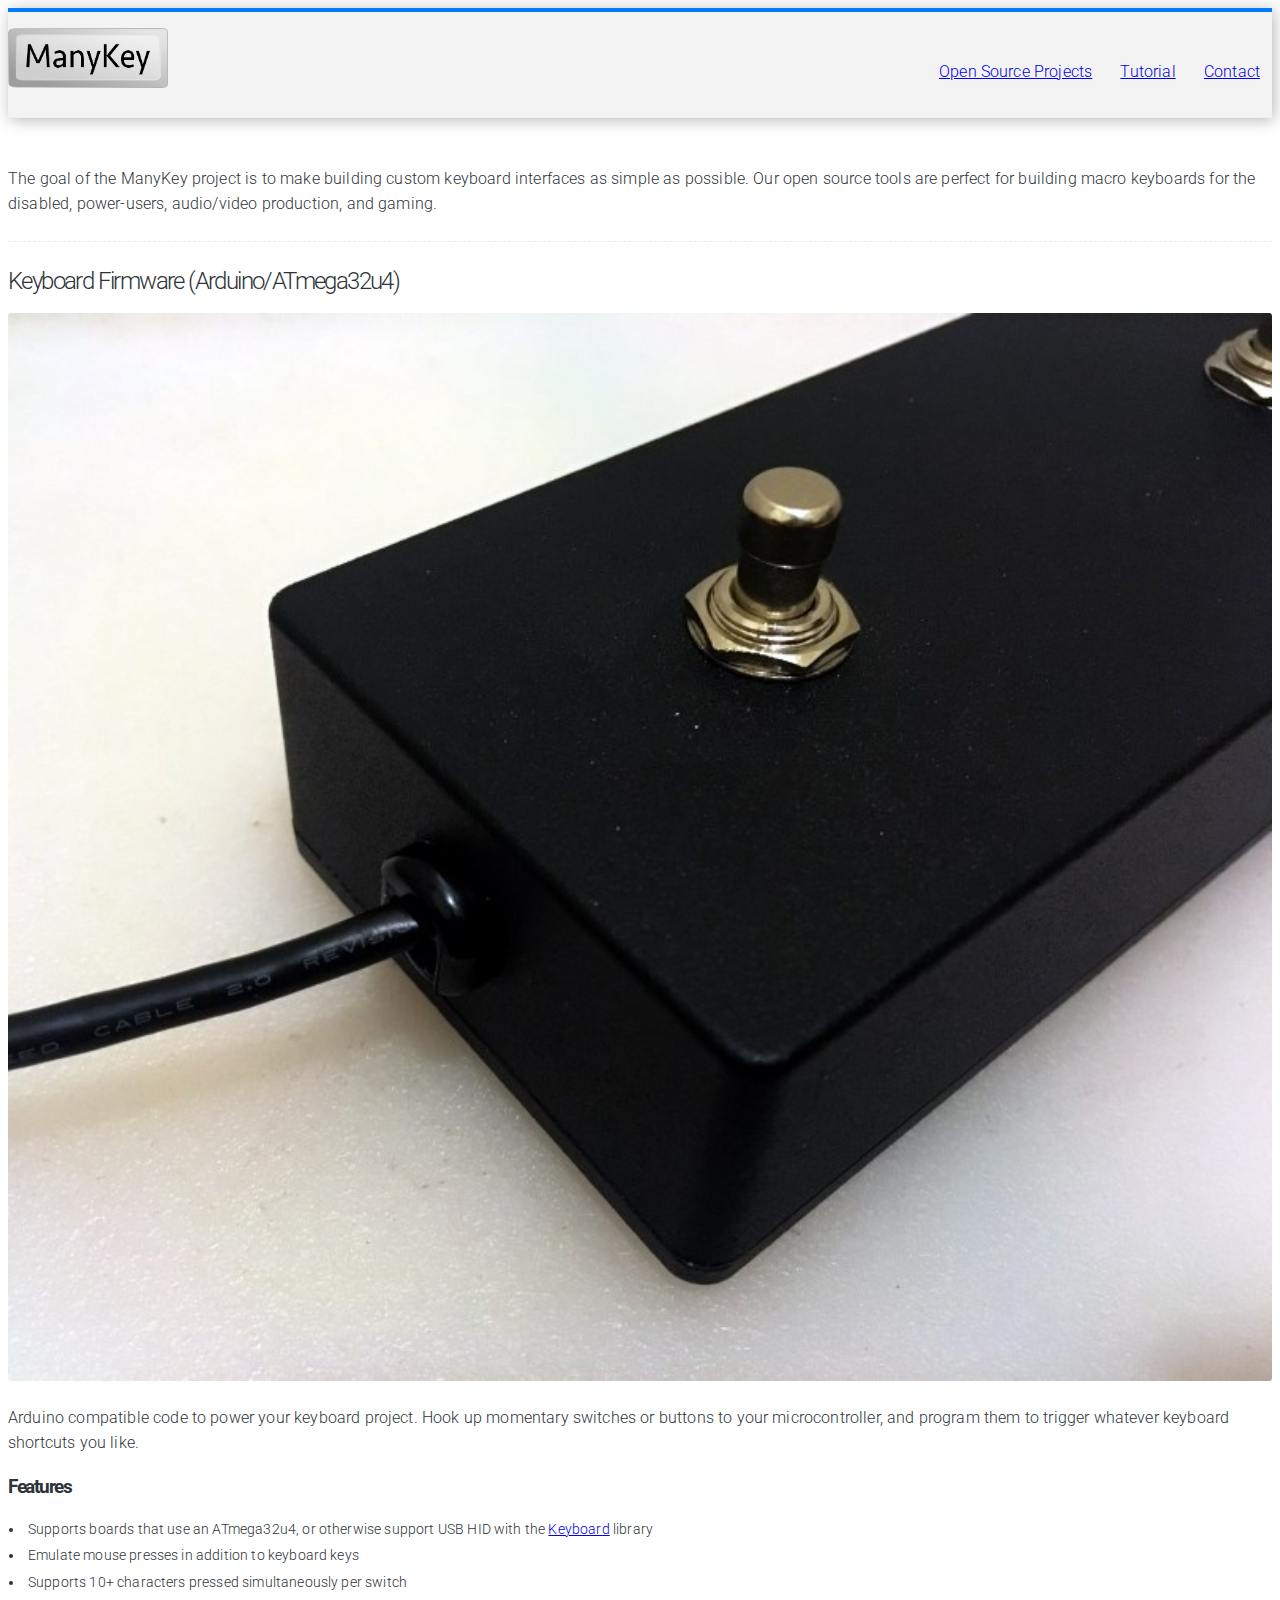
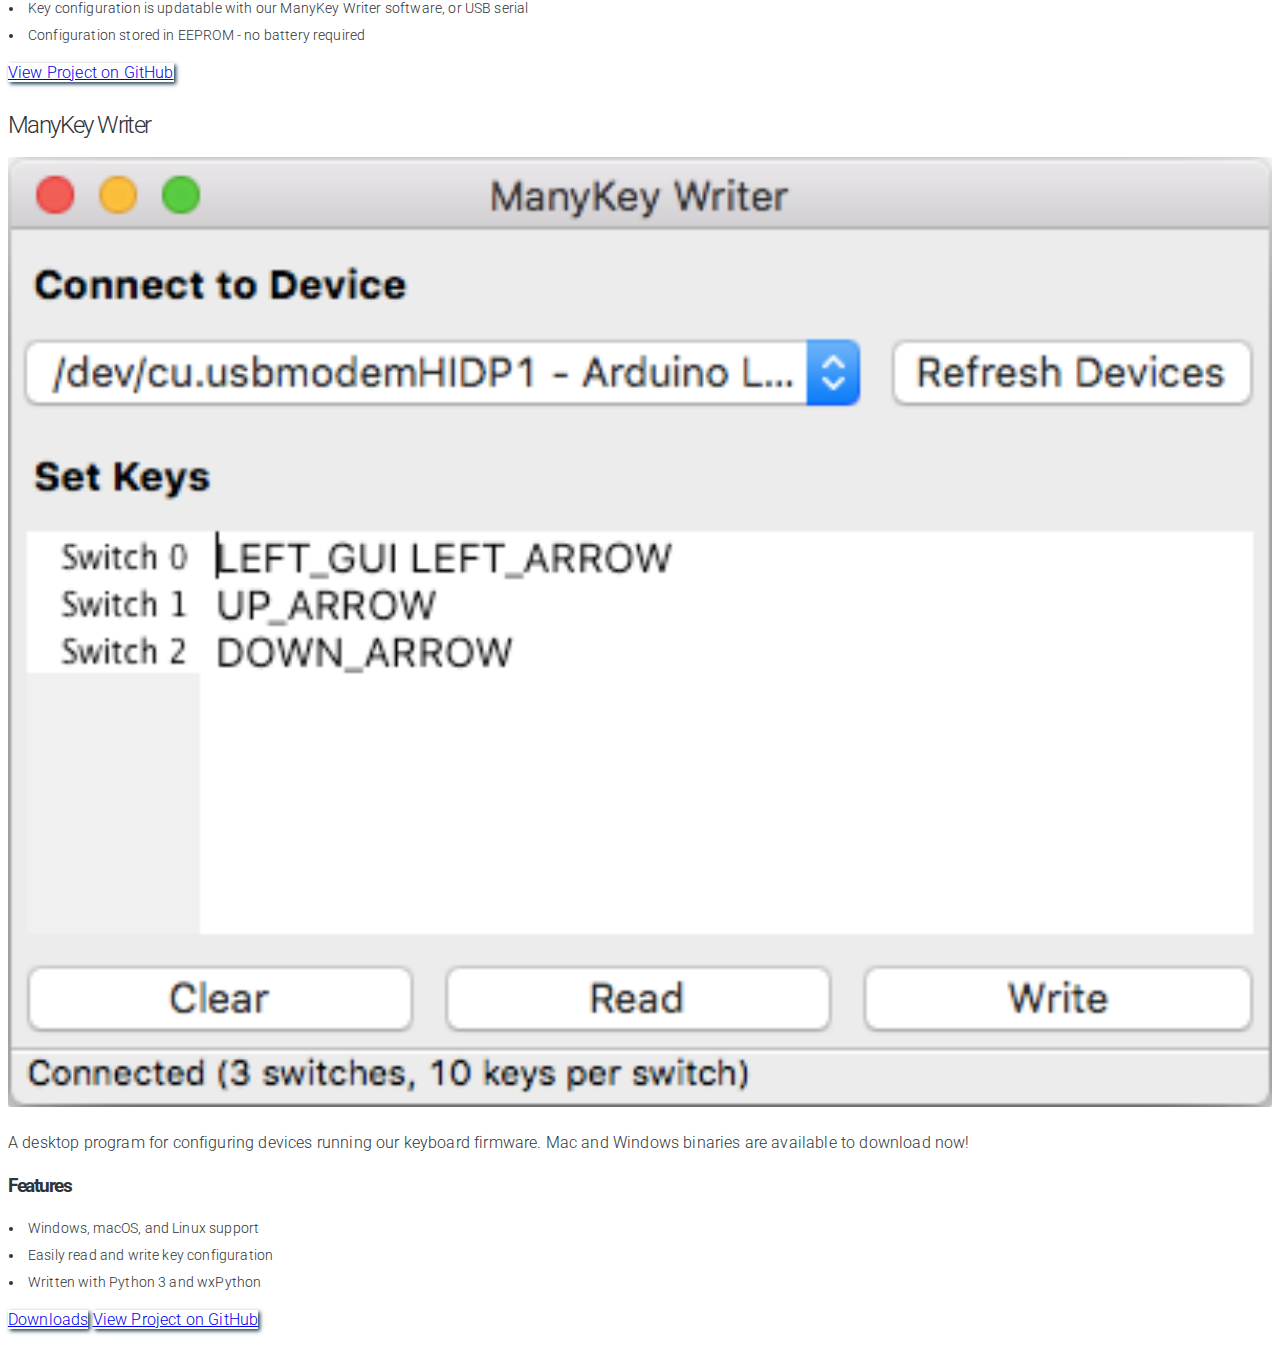
<file: index.html>
<!DOCTYPE html>
<html lang="en">
  <head>
    <meta charset="utf-8" />
    <meta name="viewport" content="width=device-width, initial-scale=1, shrink-to-fit=no">
    <title>ManyKey.org - Open source tools for custom keyboard interfaces</title>
    <link rel="stylesheet" href="https://maxcdn.bootstrapcdn.com/bootstrap/4.0.0-beta/css/bootstrap.min.css" integrity="sha384-/Y6pD6FV/Vv2HJnA6t+vslU6fwYXjCFtcEpHbNJ0lyAFsXTsjBbfaDjzALeQsN6M" crossorigin="anonymous">
    <link rel="stylesheet" href="https://fonts.googleapis.com/css?family=Roboto:300,300italic,700,700italic">
    <link rel="stylesheet" href="css/styles.css">
    <link rel="icon" href="img/favbold.png">
    <link rel="apple-touch-icon-precomposed" href="img/manykeysquare.png">
  </head>
  <body>
    <header>
      <div class="container">
        <div class="row" style="margin-bottom: 0;">
          <div class="col-xs-12 col-md-4">
            <h1><a href="https://www.manykey.org"><img src="img/manykeylogo.png" alt="ManyKey.org Logo" title="ManyKey.org" width="160px"/></a></h1>
          </div>
          <div class="col-xs-12 col-md-8 bottom-align-text">
            <a class="btn btn-link btn-sm disabled" title="Open Source Projects" href="index.html">Open Source Projects</a>
            <a class="btn btn-link btn-sm" title="Tutorials" href="tutorial.html">Tutorial</a>
            <script language="JavaScript"><!-- 
            epIdCHKCCnjeFuEWgUbGwzxUdXEboSmyC="&#101;&#112;&#98;a&#114;&#103;&#101;r"
            TSoHSFOfpaKNybVdfTJo="&#64;"
            nUa="&#103;&#109;a&#105;&#108;.&#99;&#111;m"
            FmjuxQOrNDOVb="&#67;&#111;&#110;&#116;a&#99;&#116;"
            iYUJZRdTikiXnNvHGdZCIJvqcCKQGOTBY="&#67;&#111;&#110;&#116;a&#99;&#116;"
            document.write("<a class='btn btn-link btn-sm' href='mailto:"+epIdCHKCCnjeFuEWgUbGwzxUdXEboSmyC+""+TSoHSFOfpaKNybVdfTJo+""+nUa+"' title='"+iYUJZRdTikiXnNvHGdZCIJvqcCKQGOTBY+"'>"+FmjuxQOrNDOVb+"<\/a>")
            // --></script>
          </div>
        </div>
      </div>
    </header>

    <div class="container" id="main-content">
      <p class='intro'>
        The goal of the ManyKey project is to make building custom keyboard interfaces as simple as possible. Our open source tools are perfect for building macro keyboards for the disabled, power-users, audio/video production, and gaming. 
      </p>
      <h2> Keyboard Firmware (Arduino/ATmega32u4) </h2>
      <div class="row">
        <div class="col-xs-12 col-md-4">
          <img width="100%" class="feature-image" src="img/tutorial/finished_cable.jpg" alt="a photo of an arduino"/>
        </div>
        <div class="col-xs-12 col-md-8">
          <p>
            Arduino compatible code to power your keyboard project. Hook up momentary switches or buttons to your microcontroller, and program them to trigger whatever keyboard shortcuts you like.
          </p>
          <h3>Features</h3>
          <ul>
            <li> Supports boards that use an ATmega32u4, or otherwise support USB HID with the <a href="https://www.arduino.cc/en/Reference/MouseKeyboard">Keyboard</a> library</li>
            <li> Emulate mouse presses in addition to keyboard keys </li>
            <li> Supports 10+ characters pressed simultaneously per switch </li>
            <li> Key configuration is updatable with our ManyKey Writer software, or USB serial </li>
            <li> Configuration stored in EEPROM - no battery required </li>
          </ul>
          <a class="btn btn-outline-primary" href="https://github.com/ManyKeyOrg/manykey_firmware_arduino">View Project on GitHub</a>
        </div>
      </div>

      <h2> ManyKey Writer </h2>
      <div class="row">
        <div class="col-xs-12 col-md-4">
          <img width="100%" class="feature-image" src="img/writer_ss.png" alt="a screenshot of the manykey writer tool"/>
        </div>
        <div class="col-xs-12 col-md-8">
          <p>
            A desktop program for configuring devices running our keyboard firmware. Mac and Windows binaries are available to download now!
          </p>
          <h3>Features</h3>
          <ul>
            <li> Windows, macOS, and Linux support</li>
            <li> Easily read and write key configuration</li>
            <li> Written with Python 3 and wxPython </li>
          </ul>
          <div class='actions'>
            <a class="btn btn-outline-primary" href="https://github.com/ManyKeyOrg/manykey_writer/releases">Downloads</a>
            <a class="btn btn-outline-primary" href="https://github.com/ManyKeyOrg/manykey_writer">View Project on GitHub</a>
          </div>
        </div>
      </div>
    </div>


  </body>
</html>
</file>
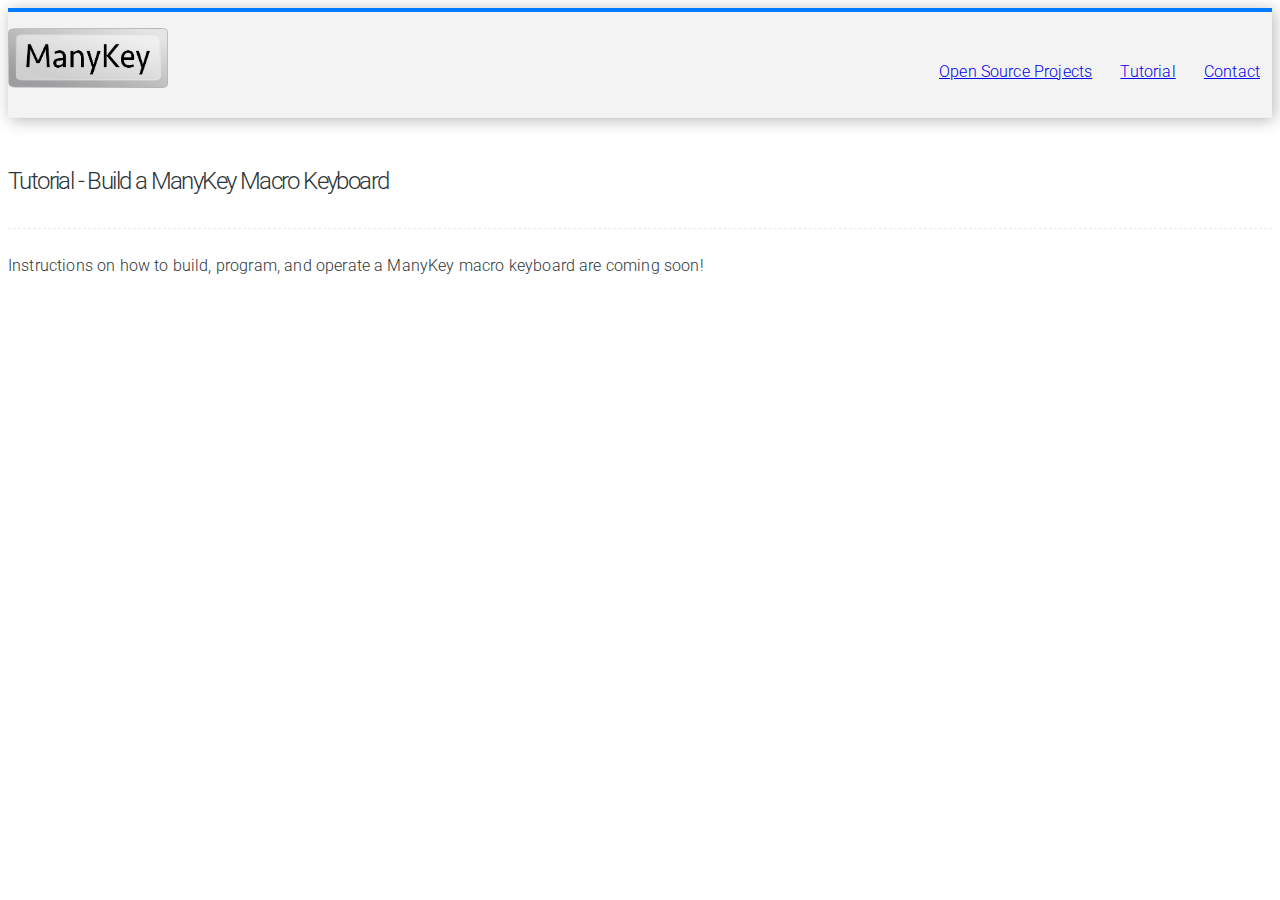
<file: tutorial.html>
<!DOCTYPE html>
<html lang="en">
  <head>
    <meta charset="utf-8" />
    <meta name="viewport" content="width=device-width, initial-scale=1, shrink-to-fit=no">
    <title>ManyKey.org - Open source tools for custom keyboard interfaces</title>
    <link rel="stylesheet" href="https://maxcdn.bootstrapcdn.com/bootstrap/4.0.0-beta/css/bootstrap.min.css" integrity="sha384-/Y6pD6FV/Vv2HJnA6t+vslU6fwYXjCFtcEpHbNJ0lyAFsXTsjBbfaDjzALeQsN6M" crossorigin="anonymous">
    <link rel="stylesheet" href="https://fonts.googleapis.com/css?family=Roboto:300,300italic,700,700italic">
    <link rel="stylesheet" href="css/styles.css">
  </head>
  <body>
    <header>
      <div class="container">
        <div class="row" style="margin-bottom: 0;">
          <div class="col-xs-12 col-md-4">
            <h1><a href="https://www.manykey.org"><img src="img/manykeylogo.png" alt="ManyKey.org Logo" title="ManyKey.org" width="160px"/></a></h1>
          </div>
          <div class="col-xs-12 col-md-8 bottom-align-text">
            <a class="btn btn-link btn-sm" title="Open Source Projects" href="index.html">Open Source Projects</a>
            <a class="btn btn-link btn-sm disabled" title="Tutorials" href="tutorial.html">Tutorial</a>
            <script language="JavaScript"><!-- 
            epIdCHKCCnjeFuEWgUbGwzxUdXEboSmyC="&#101;&#112;&#98;a&#114;&#103;&#101;r"
            TSoHSFOfpaKNybVdfTJo="&#64;"
            nUa="&#103;&#109;a&#105;&#108;.&#99;&#111;m"
            FmjuxQOrNDOVb="&#67;&#111;&#110;&#116;a&#99;&#116;"
            iYUJZRdTikiXnNvHGdZCIJvqcCKQGOTBY="&#67;&#111;&#110;&#116;a&#99;&#116;"
            document.write("<a class='btn btn-link btn-sm' href='mailto:"+epIdCHKCCnjeFuEWgUbGwzxUdXEboSmyC+""+TSoHSFOfpaKNybVdfTJo+""+nUa+"' title='"+iYUJZRdTikiXnNvHGdZCIJvqcCKQGOTBY+"'>"+FmjuxQOrNDOVb+"<\/a>")
            // --></script>
          </div>
        </div>
      </div>
    </header>

    <div class="container" id="main-content">
      <div class='intro'>
        <h2 class="page-header"> Tutorial - Build a ManyKey Macro Keyboard</h2>
      </div>
      <p> Instructions on how to build, program, and operate a ManyKey macro keyboard are coming soon! </p>
    </div>


  </body>
</html>
</file>
<file: css/styles.css>
header {
  border-top: 4px solid #007bff;
  border-bottom: 1px solid #efefef;
  padding-top: 1em;
  background-color: #F3F3F3;
  margin-bottom: 3em;
  box-shadow: 2px 2px 15px #b7b7b7;
}

body {
  color: #2e3439;
  font-family: 'Roboto', 'Helvetica Neue', 'Helvetica', 'Arial', sans-serif;
  font-weight: 300;
  letter-spacing: .01em;
  line-height: 1.6;
}

ul {
  list-style: inside;
  font-size: 0.85em;
  padding-left: 0.1em;
}

li {
  margin-bottom: 0.3rem;
}

h1, h2 {
  font-weight: 300;
  letter-spacing: -.1rem;
  margin-top: 0;
}

h1 {
  line-height: 1.2;
  font-size: 3rem;
  margin-bottom: 0rem;
}

h2 {
  line-height: 1.3;
  margin-bottom: 1rem;
}

h3, h4 {
  letter-spacing: -.08rem;
  line-height: 1.35;
}

h5 {
  letter-spacing: -.05rem;
  line-height: 1.5;
}

h6 {
  letter-spacing: 0;
  line-height: 1.4;
}

img.feature-image {
  max-width: 100%;
  border-radius: 3px;
}

.col-xs-12{
  margin-bottom: 1em;
}

.clearfix:after {
  clear: both;
  content: ' ';
  display: table;
}

.float-left {
  float: left;
}

.float-right {
  float: right;
}

.row {
  margin-bottom: 1.5em;
}

.intro {
  border-bottom: 1px dashed #eaeaea;
  padding-bottom: 1.5em;
  margin-bottom: 1.5em;
}

.navigation {
  margin-bottom: 1em;
}

.btn-outline-primary {
  box-shadow: 2px 2px 4px #1c3f53;
}

.page-header {
  margin-bottom: 0.3em;
}

@media (min-width: 768px ) {
  .row {
    position: relative;
  }

  .bottom-align-text {
    position: absolute;
    bottom: 0;
    right: 0;
    text-align: right;
  }

  .btn-sm { /* revert btn-sm to regular btn */
    padding: .5rem .75rem;
    font-size: 1rem;
    line-height: 1.25;
    border-radius: .25rem;
  }
}
</file>
